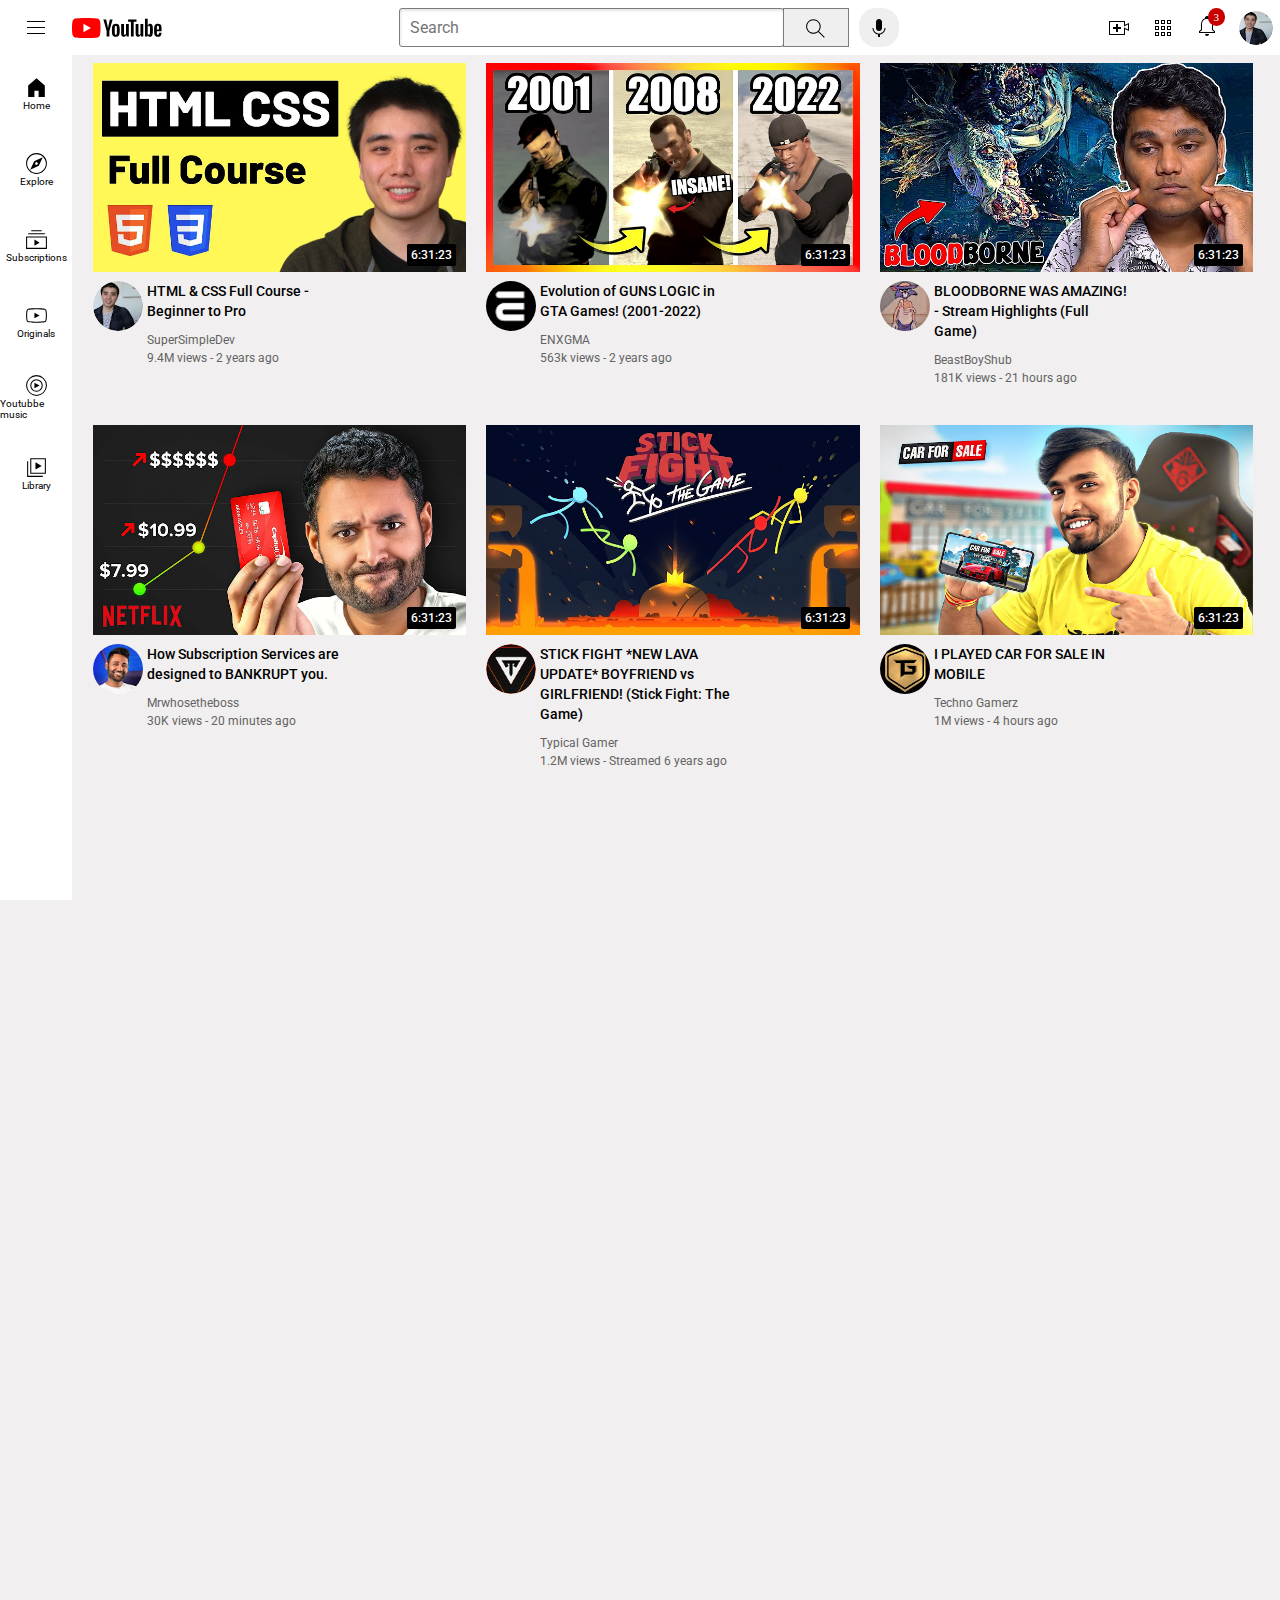
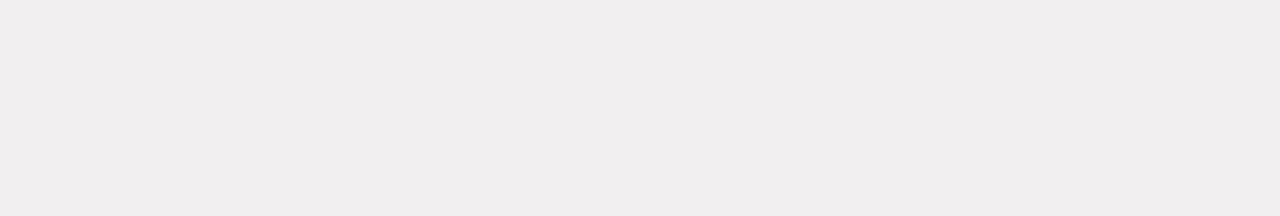
<file: index.html>
<!DOCTYPE html>
<html>
<head>
    <link rel="preconnect" href="https://fonts.googleapis.com">
    <link rel="preconnect" href="https://fonts.gstatic.com" crossorigin>
    <link href="https://fonts.googleapis.com/css2?family=Roboto:wght@400;500;700&display=swap" rel="stylesheet">
    <link rel="stylesheet" href="styles.css">
</head>

        <body style="padding : 55px 19px 1000px 85px; background-color :rgb(241, 239, 239);" >
        <div class="header">
        <div class ="left-section"> 
            <img  class="hamburger-menu" src="icons/hamburger-menu.svg">
            <img class="youtube-logo" src="icons/youtube-logo.svg">
        </div> 
        <div class="middle-section">
            <input class="search-box" type="text" placeholder="Search">
            <button class="search-button"> <img class="search-icon" src="icons/search.svg"> </button>
            <button class="voice-button"> <img class='voice-icon' src="icons/voice-search-icon.svg" </button>
        </div> 
        <div class="right-section"> 
            <img class="upload-icon" src="icons/upload.svg">
            <img class="youtube-apps-icon" src="icons/youtube-apps.svg">
            <div class="notifications-icon-container">
                <img class="notifications-icon" src="icons/notifications.svg">
                <div class="notifications-count" > 3 </div> 
            </div>
            <img class="top-user-profile" src="pictures/channels_profile 1.jpg">
        </div>   
        
        </div>
        <div class="sidebar"> 
            <div class="sidebar-icons"> <img class="sidebar-icons-img" src="icons/home.svg"><div>Home</div>
        </div>
            <div class="sidebar-icons"> <img class="sidebar-icons-img" src="icons/explore.svg"><div>Explore</div>
       </div>
            <div class="sidebar-icons"> <img class="sidebar-icons-img" src="icons/subscriptions.svg"><div>Subscriptions</div>
        </div>
            <div class="sidebar-icons"> <img class="sidebar-icons-img" src="icons/originals.svg"><div>Originals</div>
        </div>
            <div class="sidebar-icons"> <img class="sidebar-icons-img" src="icons/youtube-music.svg"><div>Youtubbe music</div>
        </div>
            <div class="sidebar-icons"> <img class="sidebar-icons-img" src="icons/library.svg"><div>Library</div>
        </div>
        </div>
        <div class="grid">
        <div class="vedio-preview">

        <div class="V-1"> 
        <img class="thumbnail" src="pictures/hq720.jpg">
        <div class="vedio-time"> 6:31:23 </div>
        </div>
        <div class="V-2">
            <div class="H-1">
                 <img class="profile-pic" src="pictures/channels_profile 1.jpg"> </div>
            <div class="H-2">           
                <p class="vedio-title">  HTML &amp; CSS Full Course - Beginner to Pro</p>

                <p class="vedio-author"> SuperSimpleDev </p>
            
                <p class="vedio-stats"> 9.4M views - 2 years ago </p>
    </div>
    </div>
    </div>
    
    <div class="vedio-preview">

        <div class="V-1"> 
        <img class="thumbnail" src="pictures/hq730.jpg">
        <div class="vedio-time"> 6:31:23 </div> </div>
        <div class="V-2">
            <div class="H-1">
                 <img class="profile-pic" src="pictures/channels_profile 2.jpg"> </div>
            <div class="H-2">           
                <p class="vedio-title">  Evolution of GUNS LOGIC in GTA Games! (2001-2022)</p>

                <p class="vedio-author"> ENXGMA </p>
            
                <p class="vedio-stats"> 563k views - 2 years ago </p>
    </div>
    </div>
    </div>

    <div class="vedio-preview">

        <div class="V-1"> 
        <img class="thumbnail" src="pictures/hq740.jpg">
        <div class="vedio-time"> 6:31:23 </div> </div>
        <div class="V-2">
            <div class="H-1">
                 <img class="profile-pic" src="pictures/channels_profile 3.jpg"> </div>
            <div class="H-2">           
                <p class="vedio-title"> BLOODBORNE WAS AMAZING! - Stream Highlights (Full Game)</p>

                <p class="vedio-author"> BeastBoyShub </p>
            
                <p class="vedio-stats"> 181K views - 21 hours ago </p>
    </div>
    </div>
    </div>

    <div class="vedio-preview">

        <div class="V-1"> 
        <img class="thumbnail" src="pictures/hq750.jpg">
        <div class="vedio-time"> 6:31:23 </div> </div>
        <div class="V-2">
            <div class="H-1">
                 <img class="profile-pic" src="pictures/channels4_profile 4.jpg"> </div>
            <div class="H-2">           
                <p class="vedio-title"> How Subscription Services are designed to BANKRUPT you.</p>
                
                <p class="vedio-author">  Mrwhosetheboss</p>
            
                <p class="vedio-stats">30K views - 20 minutes ago</p>
    </div>
    </div>
    </div>
    <div class="vedio-preview">

        <div class="V-1"> 
        <img class="thumbnail" src="pictures/hq760.jpg"> 
        <div class="vedio-time"> 6:31:23 </div></div>
        <div class="V-2">
            <div class="H-1">
                 <img class="profile-pic" src="pictures/channels_profile 5.jpg"> </div>
            <div class="H-2">           
                <p class="vedio-title">  STICK FIGHT *NEW LAVA UPDATE* BOYFRIEND vs GIRLFRIEND! (Stick Fight: The Game)</p>
                
                <p class="vedio-author">Typical Gamer</p>
            
                <p class="vedio-stats"> 1.2M views - Streamed 6 years ago</p>
               
                
               
                
    </div>
    </div>
    </div>
    <div class="vedio-preview">

        <div class="V-1"> 
        <img class="thumbnail" src="pictures/hq770.jpg">
        <div class="vedio-time"> 6:31:23 </div></div>
        <div class="V-2">
            <div class="H-1">
                 <img class="profile-pic" src="pictures/channels_profile 6.jpg"> </div>
            <div class="H-2">           
                <p class="vedio-title">  I PLAYED CAR FOR SALE IN MOBILE</p>
                
                <p class="vedio-author">Techno Gamerz</p>

                    <p class="vedio-stats">1M views - 4 hours ago </p>

    </div>

</div></div></div>
</body></html>
</file>
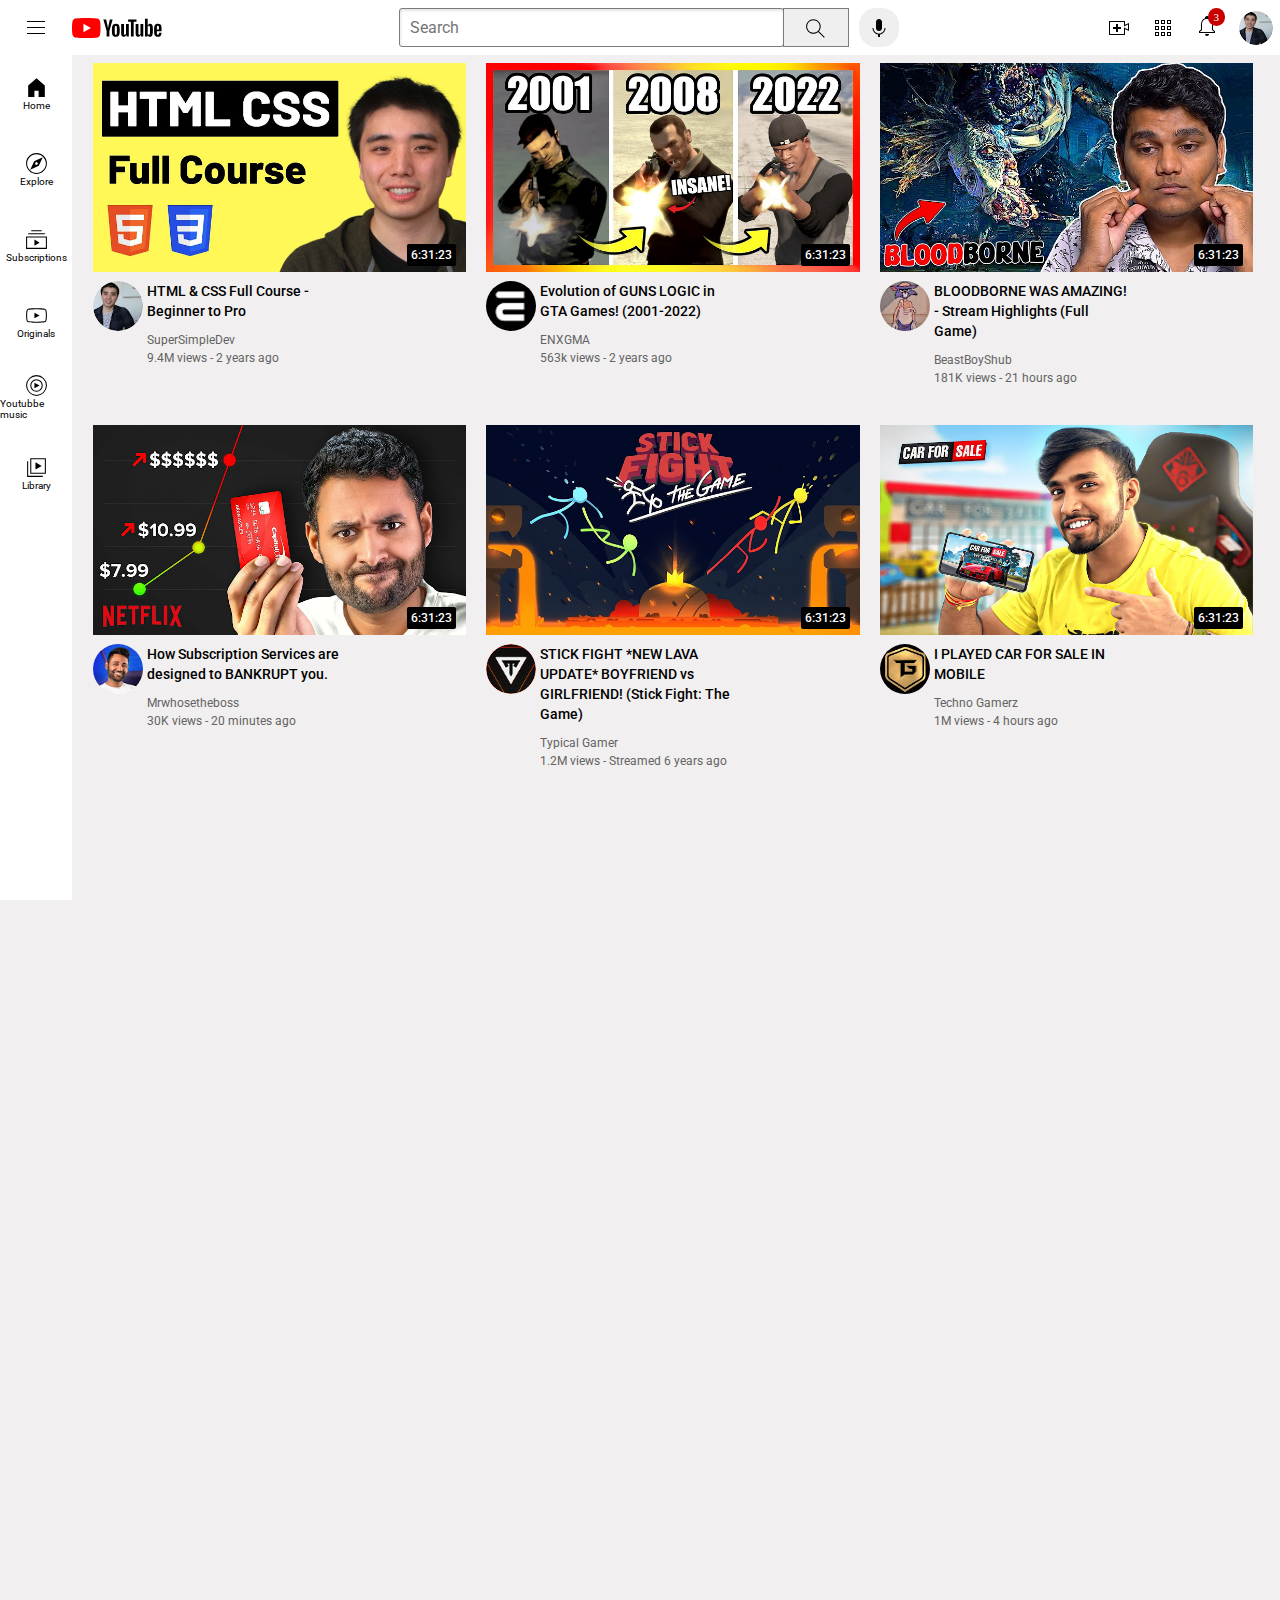
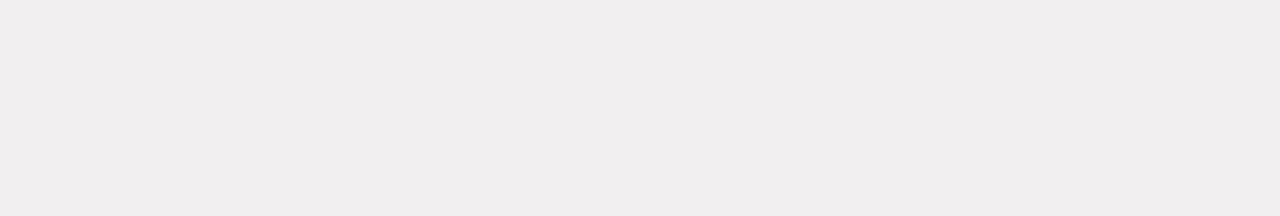
<file: youtube.html>
<!DOCTYPE html>
<html>
<head>
    <link rel="preconnect" href="https://fonts.googleapis.com">
    <link rel="preconnect" href="https://fonts.gstatic.com" crossorigin>
    <link href="https://fonts.googleapis.com/css2?family=Roboto:wght@400;500;700&display=swap" rel="stylesheet">
    <link rel="stylesheet" href="styles.css">
</head>

        <body style="padding : 55px 19px 1000px 85px; background-color :rgb(241, 239, 239);" >
        <div class="header">
        <div class ="left-section"> 
            <img  class="hamburger-menu" src="icons/hamburger-menu.svg">
            <img class="youtube-logo" src="icons/youtube-logo.svg">
        </div> 
        <div class="middle-section">
            <input class="search-box" type="text" placeholder="Search">
            <button class="search-button"> <img class="search-icon" src="icons/search.svg"> </button>
            <button class="voice-button"> <img class='voice-icon' src="icons/voice-search-icon.svg" </button>
        </div> 
        <div class="right-section"> 
            <img class="upload-icon" src="icons/upload.svg">
            <img class="youtube-apps-icon" src="icons/youtube-apps.svg">
            <div class="notifications-icon-container">
                <img class="notifications-icon" src="icons/notifications.svg">
                <div class="notifications-count" > 3 </div> 
            </div>
            <img class="top-user-profile" src="pictures/channels_profile 1.jpg">
        </div>   
        
        </div>
        <div class="sidebar"> 
            <div class="sidebar-icons"> <img class="sidebar-icons-img" src="icons/home.svg"><div>Home</div>
        </div>
            <div class="sidebar-icons"> <img class="sidebar-icons-img" src="icons/explore.svg"><div>Explore</div>
       </div>
            <div class="sidebar-icons"> <img class="sidebar-icons-img" src="icons/subscriptions.svg"><div>Subscriptions</div>
        </div>
            <div class="sidebar-icons"> <img class="sidebar-icons-img" src="icons/originals.svg"><div>Originals</div>
        </div>
            <div class="sidebar-icons"> <img class="sidebar-icons-img" src="icons/youtube-music.svg"><div>Youtubbe music</div>
        </div>
            <div class="sidebar-icons"> <img class="sidebar-icons-img" src="icons/library.svg"><div>Library</div>
        </div>
        </div>
        <div class="grid">
        <div class="vedio-preview">

        <div class="V-1"> 
        <img class="thumbnail" src="pictures/hq720.jpg">
        <div class="vedio-time"> 6:31:23 </div>
        </div>
        <div class="V-2">
            <div class="H-1">
                 <img class="profile-pic" src="pictures/channels_profile 1.jpg"> </div>
            <div class="H-2">           
                <p class="vedio-title">  HTML &amp; CSS Full Course - Beginner to Pro</p>

                <p class="vedio-author"> SuperSimpleDev </p>
            
                <p class="vedio-stats"> 9.4M views - 2 years ago </p>
    </div>
    </div>
    </div>
    
    <div class="vedio-preview">

        <div class="V-1"> 
        <img class="thumbnail" src="pictures/hq730.jpg">
        <div class="vedio-time"> 6:31:23 </div> </div>
        <div class="V-2">
            <div class="H-1">
                 <img class="profile-pic" src="pictures/channels_profile 2.jpg"> </div>
            <div class="H-2">           
                <p class="vedio-title">  Evolution of GUNS LOGIC in GTA Games! (2001-2022)</p>

                <p class="vedio-author"> ENXGMA </p>
            
                <p class="vedio-stats"> 563k views - 2 years ago </p>
    </div>
    </div>
    </div>

    <div class="vedio-preview">

        <div class="V-1"> 
        <img class="thumbnail" src="pictures/hq740.jpg">
        <div class="vedio-time"> 6:31:23 </div> </div>
        <div class="V-2">
            <div class="H-1">
                 <img class="profile-pic" src="pictures/channels_profile 3.jpg"> </div>
            <div class="H-2">           
                <p class="vedio-title"> BLOODBORNE WAS AMAZING! - Stream Highlights (Full Game)</p>

                <p class="vedio-author"> BeastBoyShub </p>
            
                <p class="vedio-stats"> 181K views - 21 hours ago </p>
    </div>
    </div>
    </div>

    <div class="vedio-preview">

        <div class="V-1"> 
        <img class="thumbnail" src="pictures/hq750.jpg">
        <div class="vedio-time"> 6:31:23 </div> </div>
        <div class="V-2">
            <div class="H-1">
                 <img class="profile-pic" src="pictures/channels4_profile 4.jpg"> </div>
            <div class="H-2">           
                <p class="vedio-title"> How Subscription Services are designed to BANKRUPT you.</p>
                
                <p class="vedio-author">  Mrwhosetheboss</p>
            
                <p class="vedio-stats">30K views - 20 minutes ago</p>
    </div>
    </div>
    </div>
    <div class="vedio-preview">

        <div class="V-1"> 
        <img class="thumbnail" src="pictures/hq760.jpg"> 
        <div class="vedio-time"> 6:31:23 </div></div>
        <div class="V-2">
            <div class="H-1">
                 <img class="profile-pic" src="pictures/channels_profile 5.jpg"> </div>
            <div class="H-2">           
                <p class="vedio-title">  STICK FIGHT *NEW LAVA UPDATE* BOYFRIEND vs GIRLFRIEND! (Stick Fight: The Game)</p>
                
                <p class="vedio-author">Typical Gamer</p>
            
                <p class="vedio-stats"> 1.2M views - Streamed 6 years ago</p>
               
                
               
                
    </div>
    </div>
    </div>
    <div class="vedio-preview">

        <div class="V-1"> 
        <img class="thumbnail" src="pictures/hq770.jpg">
        <div class="vedio-time"> 6:31:23 </div></div>
        <div class="V-2">
            <div class="H-1">
                 <img class="profile-pic" src="pictures/channels_profile 6.jpg"> </div>
            <div class="H-2">           
                <p class="vedio-title">  I PLAYED CAR FOR SALE IN MOBILE</p>
                
                <p class="vedio-author">Techno Gamerz</p>

                    <p class="vedio-stats">1M views - 4 hours ago </p>

    </div>

</div></div></div>
</body></html>
</file>
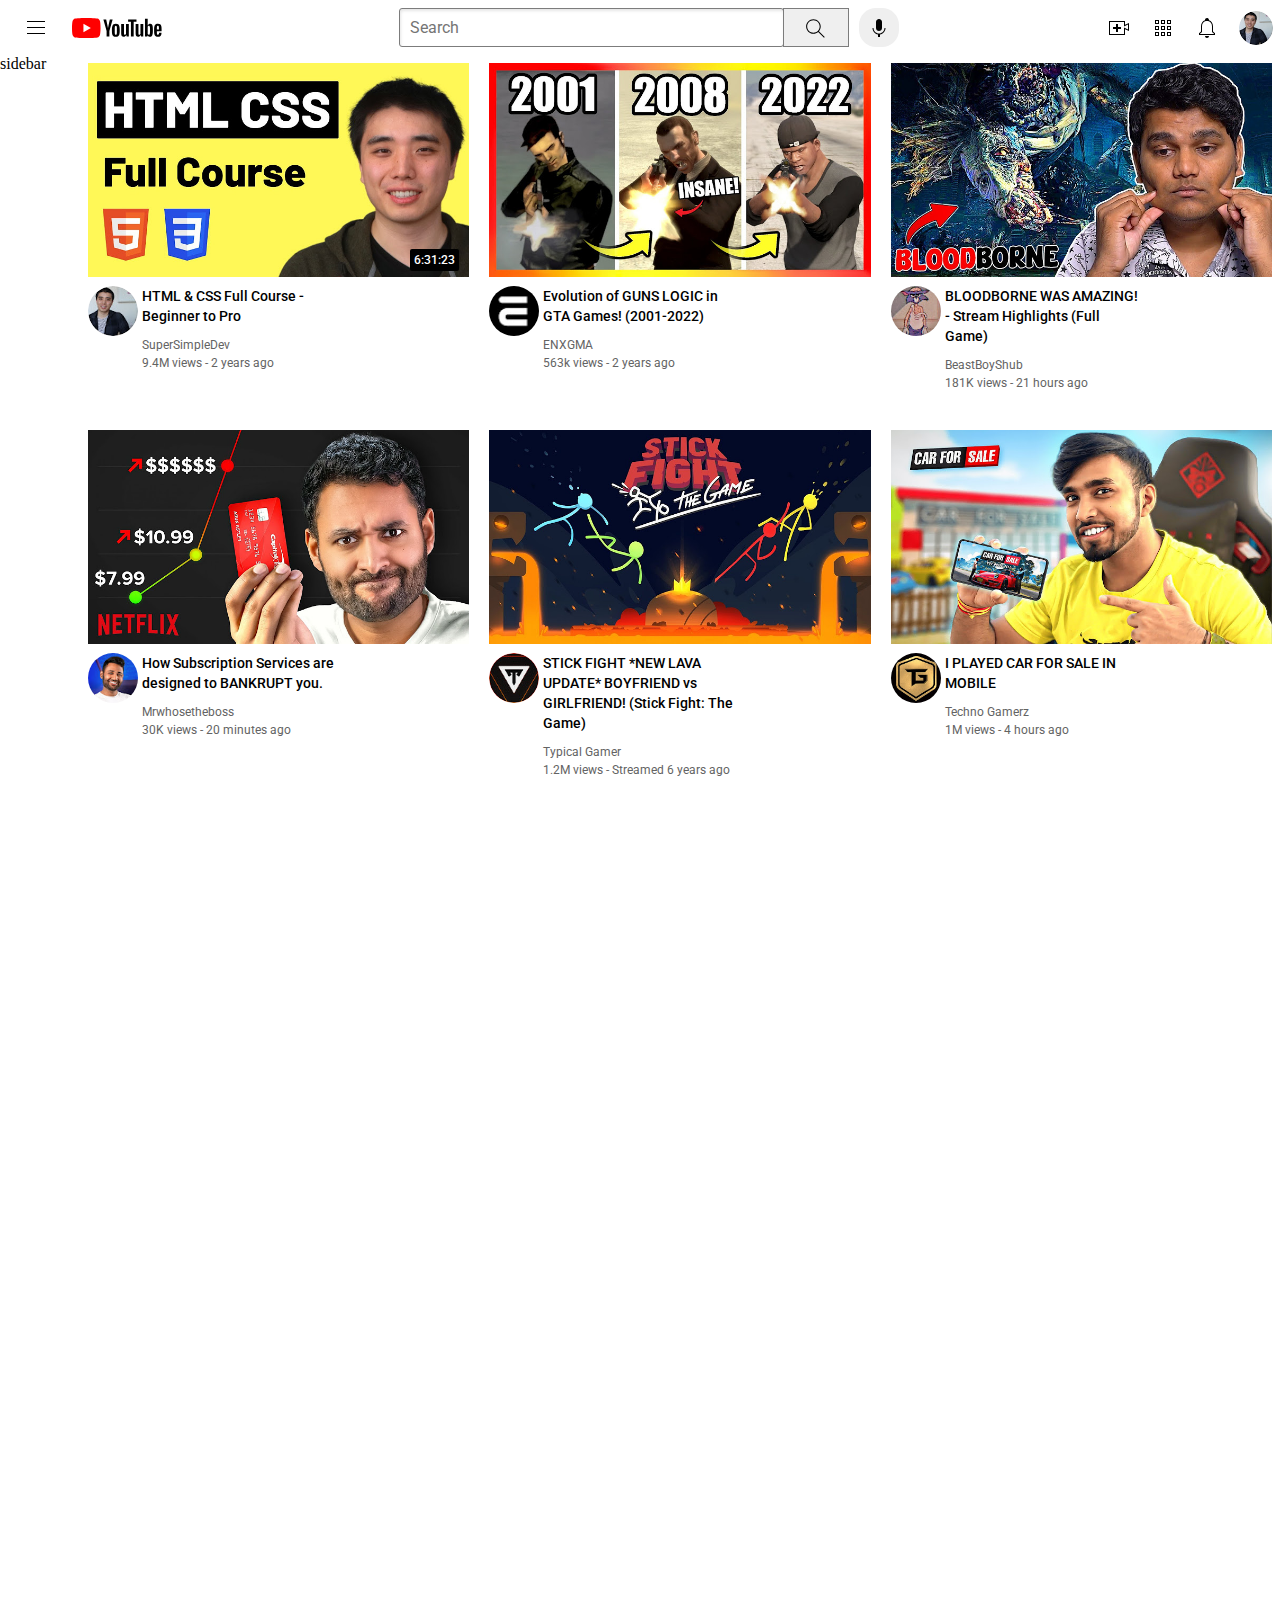
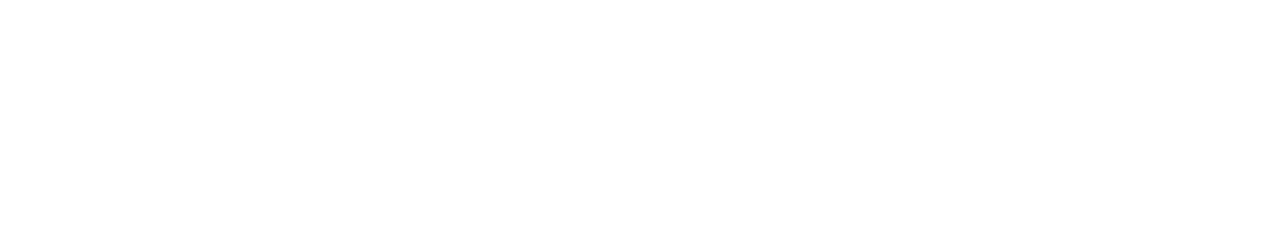
<file: youtube.html.html>
<!DOCTYPE html>
<html>
<head>
    <link rel="preconnect" href="https://fonts.googleapis.com">
    <link rel="preconnect" href="https://fonts.gstatic.com" crossorigin>
    <link href="https://fonts.googleapis.com/css2?family=Roboto:wght@400;500;700&display=swap" rel="stylesheet">
    <link rel="stylesheet" href="styles.css">

</head>

        <body style="padding-bottom: 1000px; padding-top: 55px ; padding-left: 80px;" >
        <div class="header">
        <div class ="left-section"> 
            <img  class="hamburger-menu" src="icons/hamburger-menu.svg">
            <img class="youtube-logo" src="icons/youtube-logo.svg">
        </div> 
        <div class="middle-section">
            <input class="search-box" type="text" placeholder="Search">
            <button class="search-button"> <img class="search-icon" src="icons/search.svg"> </button>
            <button class="voice-button"> <img class='voice-icon' src="icons/voice-search-icon.svg" </button>
        </div> 
        <div class="right-section"> 
            <img class="upload-icon" src="icons/upload.svg">
            <img class="youtube-apps-icon" src="icons/youtube-apps.svg">
            <img class="notifications-icon" src="icons/notifications.svg">
            <img class="top-user-profile" src="pictures/channels_profile 1.jpg">
        </div>   
        
        </div>
        <div class="sidebar"> sidebar </div>
        <div class="grid">
        <div class="vedio-preview">

        <div class="V-1"> 
        <img class="thumbnail" src="pictures/hq720.jpg">
        <div class="vedio-time"> 6:31:23 </div>
        </div>
        <div class="V-2">
            <div class="H-1">
                 <img class="profile-pic" src="pictures/channels_profile 1.jpg"> </div>
            <div class="H-2">           
                <p class="vedio-title">  HTML &amp; CSS Full Course - Beginner to Pro</p>

                <p class="vedio-author"> SuperSimpleDev </p>
            
                <p class="vedio-stats"> 9.4M views - 2 years ago </p>
    </div>
    </div>
    </div>
    
    <div class="vedio-preview">

        <div class="V-1"> 
        <img class="thumbnail" src="pictures/hq730.jpg"></div>
        <div class="V-2">
            <div class="H-1">
                 <img class="profile-pic" src="pictures/channels_profile 2.jpg"> </div>
            <div class="H-2">           
                <p class="vedio-title">  Evolution of GUNS LOGIC in GTA Games! (2001-2022)</p>

                <p class="vedio-author"> ENXGMA </p>
            
                <p class="vedio-stats"> 563k views - 2 years ago </p>
    </div>
    </div>
    </div>

    <div class="vedio-preview">

        <div class="V-1"> 
        <img class="thumbnail" src="pictures/hq740.jpg"></div>
        <div class="V-2">
            <div class="H-1">
                 <img class="profile-pic" src="pictures/channels_profile 3.jpg"> </div>
            <div class="H-2">           
                <p class="vedio-title"> BLOODBORNE WAS AMAZING! - Stream Highlights (Full Game)</p>

                <p class="vedio-author"> BeastBoyShub </p>
            
                <p class="vedio-stats"> 181K views - 21 hours ago </p>
    </div>
    </div>
    </div>

    <div class="vedio-preview">

        <div class="V-1"> 
        <img class="thumbnail" src="pictures/hq750.jpg"></div>
        <div class="V-2">
            <div class="H-1">
                 <img class="profile-pic" src="pictures/channels4_profile 4.jpg"> </div>
            <div class="H-2">           
                <p class="vedio-title"> How Subscription Services are designed to BANKRUPT you.</p>
                
                <p class="vedio-author">  Mrwhosetheboss</p>
            
                <p class="vedio-stats">30K views - 20 minutes ago</p>
    </div>
    </div>
    </div>
    <div class="vedio-preview">

        <div class="V-1"> 
        <img class="thumbnail" src="pictures/hq760.jpg"></div>
        <div class="V-2">
            <div class="H-1">
                 <img class="profile-pic" src="pictures/channels_profile 5.jpg"> </div>
            <div class="H-2">           
                <p class="vedio-title">  STICK FIGHT *NEW LAVA UPDATE* BOYFRIEND vs GIRLFRIEND! (Stick Fight: The Game)</p>
                
                <p class="vedio-author">Typical Gamer</p>
            
                <p class="vedio-stats"> 1.2M views - Streamed 6 years ago</p>
               
                
               
                
    </div>
    </div>
    </div>
    <div class="vedio-preview">

        <div class="V-1"> 
        <img class="thumbnail" src="pictures/hq770.jpg"></div>
        <div class="V-2">
            <div class="H-1">
                 <img class="profile-pic" src="pictures/channels_profile 6.jpg"> </div>
            <div class="H-2">           
                <p class="vedio-title">  I PLAYED CAR FOR SALE IN MOBILE</p>
                
                <p class="vedio-author">Techno Gamerz</p>

                    <p class="vedio-stats">1M views - 4 hours ago </p>

    </div>

</div></div></div>
</body></html>
</file>
<file: styles.css>
p {
            font-family: roboto,arial;
            margin-top: 0;
            margin-bottom: 0;
        }
        .thumbnail {
            width: 100%;
        }
        .search-box {
            font-size: 20px;
            height: 35px;
            flex: 1;
            padding-left: 10px;
            font-size: 16px;
            border-width: 1px;
            border-radius: 3px;
            border-style: solid;
            border-color: rgb(124,124,124);
            box-shadow: inset 1px 2px 3px rgba(0,0,0,0.10);
            width: 0;
        }
        .search-box::placeholder {
            font-family: Roboto,arial ;
        } 
        
        .H-1 {
            display:inline-block;
            width: 50px;
            vertical-align: top;
            margin-top: 5px;
        }
        .H-2 {
            display: inline-block;
            width: 200px;
            margin-top: 5px;
            
        }
        .profile-pic {
            width: 50px;
            border-radius: 30px;
        }
        .vedio-preview:hover {
            box-shadow: 0px 5px 5px rgb(40, 41, 41);
            cursor: pointer;
        }
        .vedio-preview {
            margin-bottom: 35px;
        }
        .vedio-title {
            font-weight: 500;
            margin-top: 0;
            font-size: 14px;
            line-height: 20px;
            margin-bottom: 12px;
        }
        .vedio-author{
            font-size: 12px;
            color: rgb(99,99,99);
            margin-bottom: 4px;
        }
        .vedio-stats {
            font-size: 12px;
            color: rgb(99,99,99);
            margin-top: 0;  
            margin-bottom: 5px;      
        }
        .grid {
            display: grid;
            grid-template-columns: 1fr 1fr 1fr;
            column-gap: 20px;
            row-gap: 40;
        }
        .header {
            height: 55px;
            display: flex;
            flex-direction: row;
            justify-content: space-between;
            position: fixed;
            top: 0;
            left: 0;
            right: 0;
            background-color: white;
            z-index: 100;
        }

        .left-section {
            display: flex;
            align-items: center;
        }
        .middle-section {
            margin-left: 70px;
            flex: 1;
            margin-right: 35px;
            max-width: 500px;
            display: flex;
            align-items: center;
        }
        .right-section {
            display: flex;
            flex-direction: row;
            align-items: center;
            justify-content: space-between;
            width: 180px;
            flex-shrink: 0;
        }
        .hamburger-menu {
            height:24px;
            margin-left: 24px;
            margin-right:  24px;
        }
        .youtube-logo {
            height:20px;
        }
        .search-button {
            height: 39px;
            width: 66px;
            border-style: solid;
            border-width: 1px;
            color: rgb(240,240,240);
            border-color : rgb(124, 124, 124);
            margin-left: -1px;
            cursor: pointer;
        }
        .voice-button {
            height: 39px;
            width: 40px;
            color: rgb(240,240,240);
            border-style: none;
            border-radius: 17px;
            margin-left: 10px;
            cursor: pointer;
        }
        .search-icon {
            height: 25px;
            margin-top: 4px;
        }
        .voice-icon {
            margin-top: 3px;
            height: 24px;
        }
        .upload-icon,
        .youtube-apps-icon,
        .notifications-icon,
        .top-user-profile {
            height: 24px;
            padding: 7px;
            border-radius: 44px;
        }
        .upload-icon:hover,
        .youtube-apps-icon:hover,
        .notifications-icon:hover {
            background-color: lightgray;
        }
        .top-user-profile {
            height: 34px;
            border-radius: 30px;
        }
        .V-1 {
            position: relative;
        }
        .vedio-time {
            position: absolute;
            bottom: 10px;
            right: 10px;
            background-color: black;
            color: white;
            font-family: roboto, arial;
            font-size: 12px;
            padding: 4px;
            font-weight: 500;
            border-radius: 2px;
        }
        .notifications-icon-container {
            position : relative;
        }
        .notifications-count {
            position : absolute;
            background-color: rgb(201, 0, 0);
            top : 1px;
            right : 1px;
            color : white;
            padding : 3px 6px;
            border-radius: 13px;
            font-size: 11px;


        }
        .sidebar {
            position: fixed;
            top: 55px;
            bottom: 0;
            left: 0;
            width:  72px;
            background-color: white;

        }
        .sidebar-icons {
            height: 75px;
            margin-bottom: 1px;
            background-color: white;
            display: flex;
            align-items: center;
            justify-content: center;
            flex-direction: column;

        }
        .sidebar-icons:hover {
            background-color: lightgrey;
            transition: 0.2s;
        }
        .sidebar-icons-img {
            height: 25px;
        }
        .sidebar-icons  div {
            font-family: roboto, arial;
            font-size: 10px;

        }
</file>
